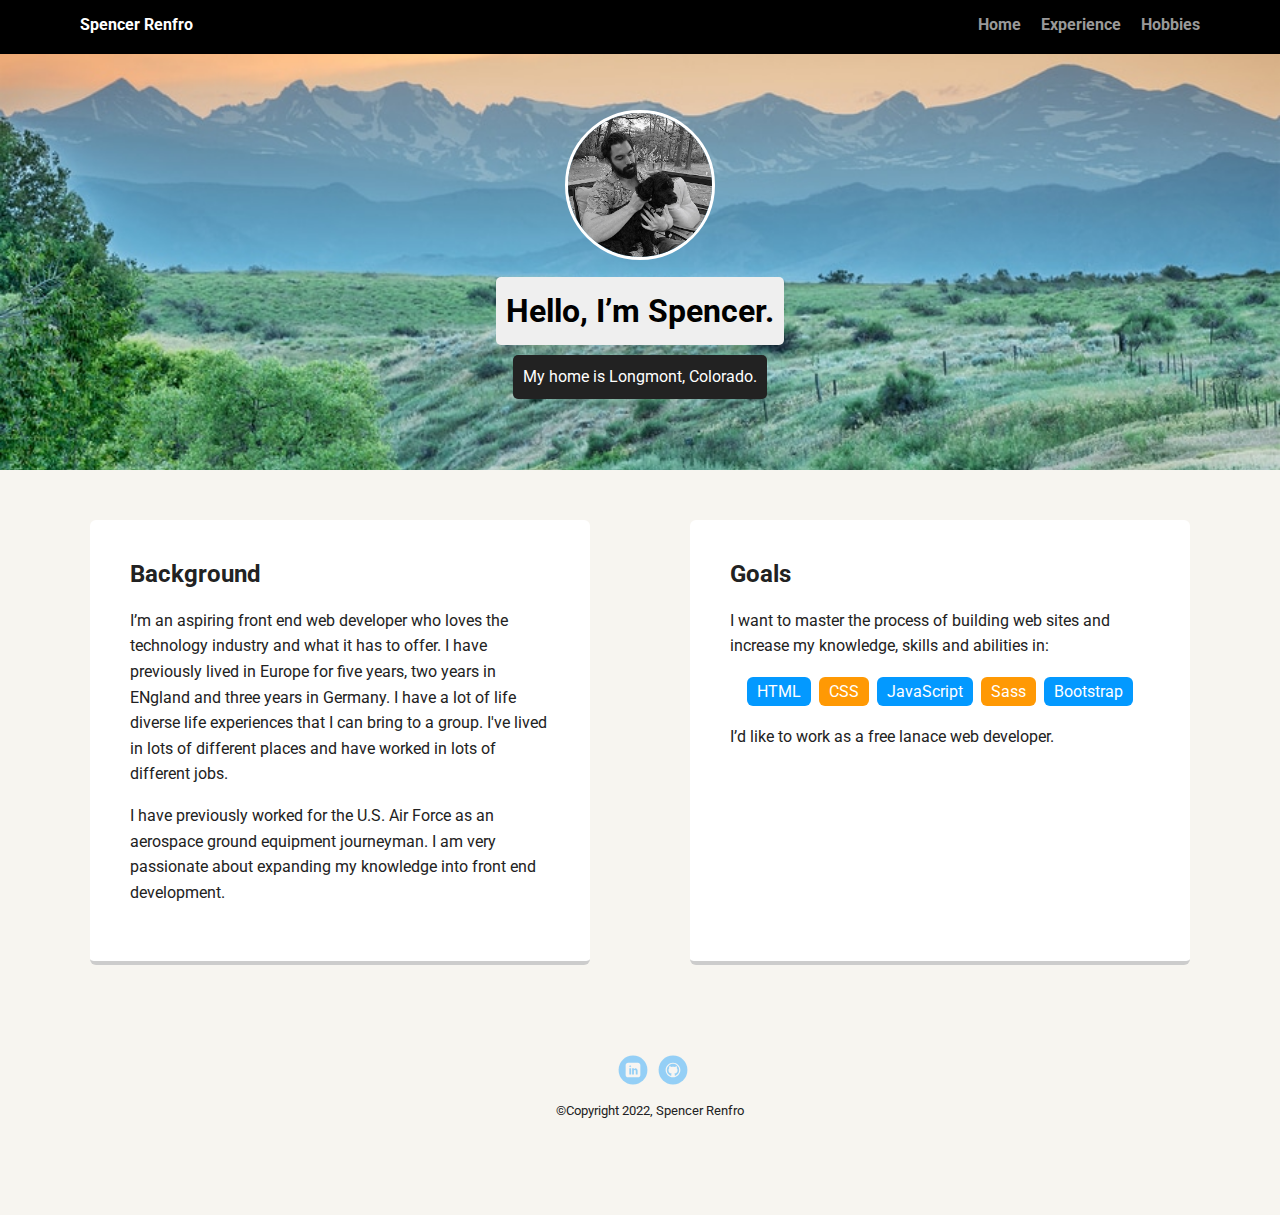
<file: index.html>
<!doctype html>
<html lang="en">
<head>
  <!-- bootstrap -->
  <link href="https://cdn.jsdelivr.net/npm/bootstrap@5.1.3/dist/css/bootstrap.min.css" rel="stylesheet" integrity="sha384-1BmE4kWBq78iYhFldvKuhfTAU6auU8tT94WrHftjDbrCEXSU1oBoqyl2QvZ6jIW3" crossorigin="anonymous">
  <!-- //bootstrap -->
  <meta charset="utf-8">
  <title>Spencer's-Profile</title>
  <meta name="viewport" content="width=device-width, initial-scale=1.0">
  <link rel="stylesheet" href="CSS/styles.css">
  <link href="https://fonts.googleapis.com/css?family=Muli%7CRoboto:400,300,500,700,900" rel="stylesheet"></head>
  <body class="body-home">

    <div class="main-nav">
        <ul class="nav">
          <li class="name">Spencer Renfro</li>
          <li> <a href="file:///Users/spencerrenfro/Desktop/portfolio_update_v1/index.html#"> Home</a> </li>
          <li><a href="experience.html">Experience</a></li>
          <li><a href="hobbies.html">Hobbies</a></li>
        </ul>
    </div>

    <header class="home-header">
      <img src="images/head-shot.jpeg" alt="Picture of Spencer" class="profile-image">
      <h1 class="tag name">Hello, I’m Spencer.</h1>
      <p class="tag location">My home is Longmont, Colorado.</p>
    </header>

    <main class="flex">
      <div class="card">
        <h2>Background</h2>
        <p>I’m an aspiring front end web developer who loves the technology industry and what it has to offer. I have previously lived in Europe for five years, two years in ENgland and three years in Germany. I have a lot of life diverse life experiences that I can bring to a group.  I've lived in lots of different places and have worked in lots of different jobs.</p>
        <p> I have previously worked for the U.S. Air Force as an aerospace ground equipment journeyman. I am very passionate about expanding my knowledge into front end development.</p>
      </div> 

      <div class="card">
        <h2>Goals</h2>
        <p>I want to master the process of building web sites and increase my knowledge, skills and abilities in:</p>
        <ul class="skills">
          <li>HTML</li>
          <li>CSS</li>
          <li>JavaScript</li>
          <li>Sass</li>
          <li>Bootstrap</li>
        </ul>
        <p>I’d like to work as a free lanace web developer.</p>
      </div> 

    </main>

    <footer>
      <ul>
        <li><a href="https://www.linkedin.com/in/spencer-renfro-854b22174/" target="_blank" class="social linkedin">LinkedIn</a></li>
        <li><a href="https://github.com/rifraf94/" target="_blank" class="social github">Github</a></li>
      </ul>
      <p class="copyright">
        <small>&copy;Copyright 2022, Spencer Renfro</small>
      </p>
    </footer>
    
  </body>

 
</html>
</file>
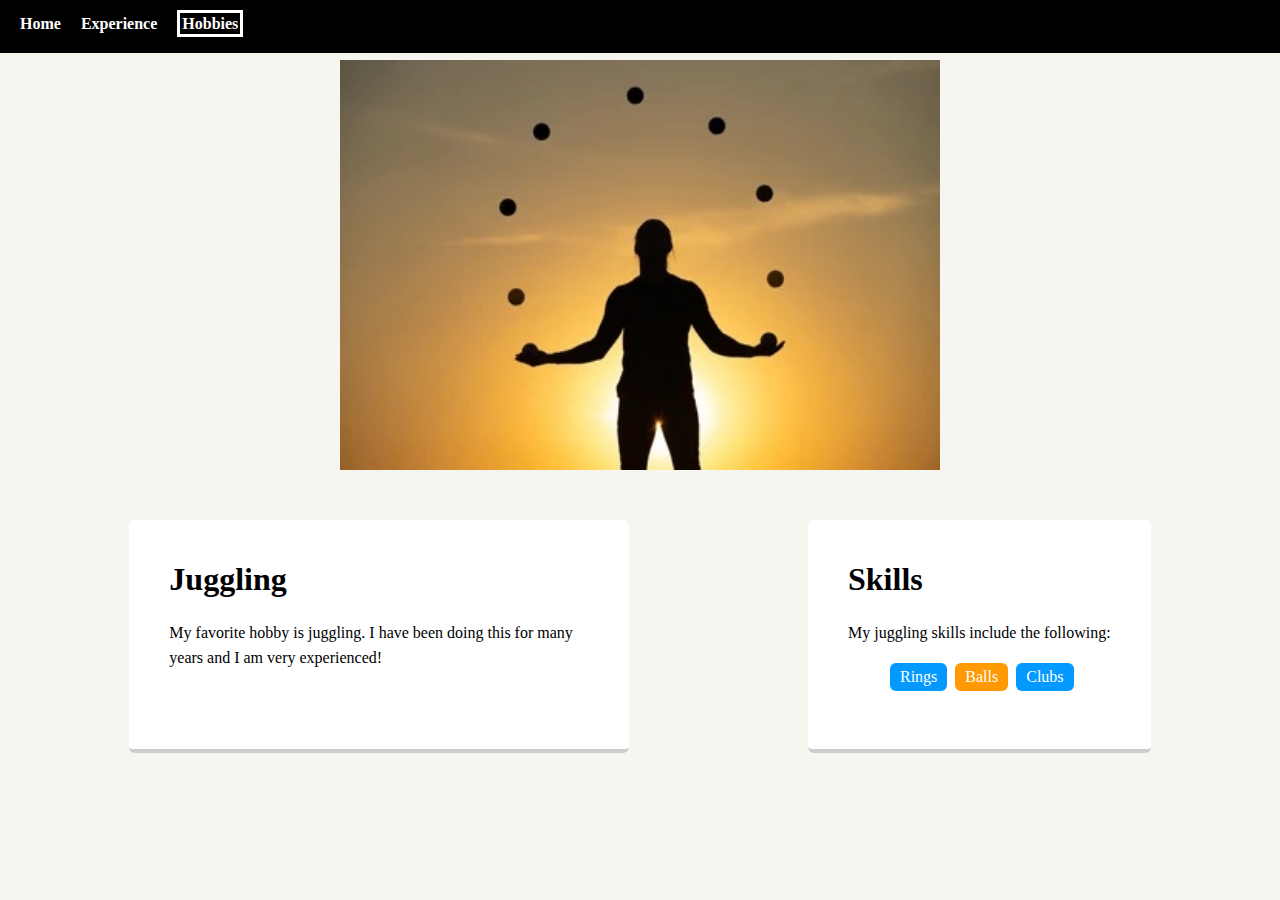
<file: hobbies.html>
<!doctype html>
<html lang="en">
<head>
  <meta charset="utf-8">
  <title>Spencer's-Hobbies</title>
  <meta name="viewport" content="width=device-width, initial-scale=1.0">
  <link rel="stylesheet" href="CSS/styles.css">
  <link href="https://fonts.googleapis.com/css?family=Muli%7CRoboto:400,300,500,700,900" rel="stylesheet"></head>
  <body class="hobbies-body">

    <div class="main-navigation">
        <ul class="navigation">
          <li> <a href="file:///Users/spencerrenfro/Desktop/portfolio_update_v1/index.html#"> Home</a> </li>
          <li><a href="experience.html">Experience</a></li>
          <li><a href="hobbies.html" class="active">Hobbies</a></li>
        </ul>
    </div>

    <header class="container hobbies-header">      
      <img src="images/Juggling.jpg" alt="Juggling img" class="hobbies-img">
    </header>

    <main class="flex">
      <div class="hobbies-card juggling">
        <h1>Juggling</h1>
        <p>My favorite hobby is juggling. I have been doing this for many years and I am very experienced!</p>
      </div> 

      <div class="hobbies-card skills">
        <h1>Skills</h1>
        <p>My juggling skills include the following:</p>
        <ul>
          <li>Rings</li>
          <li>Balls</li>
          <li>Clubs</li>
        </ul>
      </div> 
    </main>
  </body>
  </html>
</file>
<file: CSS/styles.css>
/* Global Layout Set-up */
* { 
  box-sizing: border-box;
}
  
.body-home {
  margin: 0;
  padding: 0;
  text-align: center;
  font-family: 'Roboto', sans-serif;
  color: #222;
  background: #f7f5f0;
}
/* Link Styles */

a {
  text-decoration: none;
  color: #999;
}
a:hover {
  color: #6633ff;
}

/* Section Styles */

.main-nav {
  width: 100%;
  background: black;
  min-height: 30px;
  padding: 10px;
  position: fixed;
  text-align: center;
}
.nav {
  display: flex;
  justify-content: space-around;
  font-weight: 700;
  list-style-type: none;
  margin: 0 auto;
  padding: 0;
}

.nav .name {
    display: block;
    margin-right: auto;
    color: white;
}
.nav li {
  padding: 5px 10px 10px 10px;
}
.nav a {
  transition: all .5s;
}
.nav a:hover {
  color: white
}

.home-header {
  text-align: center;
  background: url('../images/longmont-CO.jpg') no-repeat top center ;
  background-size: cover;
  overflow: hidden;
  padding-top: 60px;
}
header {
  line-height: 1.5;
}
header .profile-image {
  margin-top: 50px;
  width: 150px;
  height: 150px;
  border-radius: 50%;
  border: 3px solid white;
  transition: all .5s;
}
header .profile-image:hover {
  transform: scale(1.2) rotate(5deg);
}
.tag {
  background-color: #efefef;
  color: black;
  padding: 10px;
  border-radius: 5px;
  display: table;
  margin: 10px auto;
} 
.location {
  background-color: #222;
  color: #fff;
}
.card {
  margin: 30px;
  padding: 20px 40px 40px;
  max-width: 500px;
  text-align: left;
  background: #fff;
  border-bottom: 4px solid #ccc;
  border-radius: 6px;
  transition: all .5s;
}
.card:hover {
  border-color: #ff99ff;
}

ul.skills {
  padding: 0;
  text-align: center;
}

.skills li {
  border-radius: 6px;
  display: inline-block;
  background: #ff9904;
  color: white;
  padding: 5px 10px;
  margin: 2px;
}

.skills li:nth-child(odd) {
  background: #0399ff;
}

footer {
  width: 100%;
  min-height: 30px;
  padding: 20px 0 40px 20px;
}

footer .copyright {
  top: -8px;
  font-size: .75em;
}

footer ul {
  list-style-type: none;
  margin: 0;
  padding: 0;
}

footer ul li {
  display: inline-block;
}

a.social {
  display: inline-block;
  text-indent: -9999px; 
  margin-left: 5px;
  width: 30px;
  height: 30px;
  background-size: 30px 30px;
  opacity: .4; 
  transition: all .5s; 
}

a.twitter {
  background-image: url(../images/twitter.svg);
}

a.linkedin {
  background-image: url(../images/linkedin.svg);
}
a.github {
  background-image: url(../images/github.svg);
}

a.social:hover {
  opacity: 1;
}
.clearfix {
  clear: both;
}

/* Styles for larger screens */
@media screen and (min-width: 720px) {
  
  .flex {
    display: -ms-flexbox;      /* TWEENER - IE 10 */
    display: flex; 
    max-width: 1200px;
    -ms-flex-pack: distribute;
    justify-content: space-around;
    margin: 0 auto;
  }

  header {
    min-height: 470px;
  }

  .nav {
    max-width: 1200px;
    padding: 0 30px;
  }

  main {
    padding-top: 20px;
  }

  main p {
    line-height: 1.6em;
  }

  footer {
    width: 100%;
    min-height: 30px;
    padding: 20px 0 40px 20px;
  }
  
  footer .copyright {
    top: -8px;
    font-size: .75em;
  }
  
  footer ul {
    list-style-type: none;
    margin: 0;
    padding: 0;
  }
  
  footer ul li {
    display: inline-block;
  }

}


img {
  max-width: 100%;
  max-height: 100%;
}

/* Styles for larger screens */
@media screen and (min-width: 720px) {
  .flex {
    display: -ms-flexbox; /* TWEENER - IE 10 */
    display: flex;
    max-width: 1200px;
    -ms-flex-pack: distribute;
    justify-content: space-around;
    margin: 0 auto;
  }

  header {
    min-height: 470px;
  }

  .nav {
    max-width: 1200px;
    padding: 0 30px;
  }

  main {
    padding-top: 20px;
  }

  main p {
    line-height: 1.6em;
  }

  footer {
    font-size: 1.3em;
    max-width: 1200px;
    margin: 40px auto;
  }
}

/* Experience page css */

.hero {
  background:  url('../images/dots.jpeg');
  color: #fff;
  height: 350px;
  background-size: cover;
  background-repeat: no-repeat;
}

.card-exp {
  margin: 30px;
  padding: 20px 40px 40px;
  max-width: 500px;
  text-align: left;
  background: gray;
  border-bottom: 4px solid #ccc;
  border-radius: 6px;
  transition: all .5s;
}
/* END EXPERIENCE PAGE */


/* Hobbies page css */

.hobbies-header {
  padding-top: 60px; 
}

.container {
 justify-content: center;
 display: flex;
}

.hobbies-img {
position: center;
width: 600px;
}

.hobbies-body {
padding: 0px;
margin: 0px;
background: #f7f5f0;
}

.main-navigation {
 width: 100%;
 min-height: 30px;
 padding: 10px;
 position: fixed;
 text-align: center;
 background: black;
}

.navigation {
 display: flex;
 justify-content: space-around;
 font-weight: 700;
 list-style-type: none;
 margin: 0 auto;
 padding: 0;
 float: left;
}

.navigation li {
 padding: 5px 10px 10px 10px;
}

.navigation a {
 transition: all .5s;
 color: white;
}
.navigation a:hover {
 color: gray;
}

.navigation li {
 display: inline;
 padding: 5px 10px 10px 10px;

}

li a {
 text-decoration: none;
}

.active {
border: solid 3px white;
padding: 2px;
}


.hobbies-card {
margin: 30px;
padding: 20px 40px 40px;
max-width: 500px;
text-align: left;
background: #fff;
border-bottom: 4px solid #ccc;
border-radius: 6px;
transition: all .5s;
justify-content: center;
}
.hobbies-card:hover {
border-color: #ff99ff;
}

ul.skills {
padding: 0;
text-align: center;
}

.skills li {
border-radius: 6px;
display: inline-block;
background: #ff9904;
color: white;
padding: 5px 10px;
margin: 2px;
}


.center {
  margin: auto;
  width: 50%;
  padding: 10px;
}
</file>
